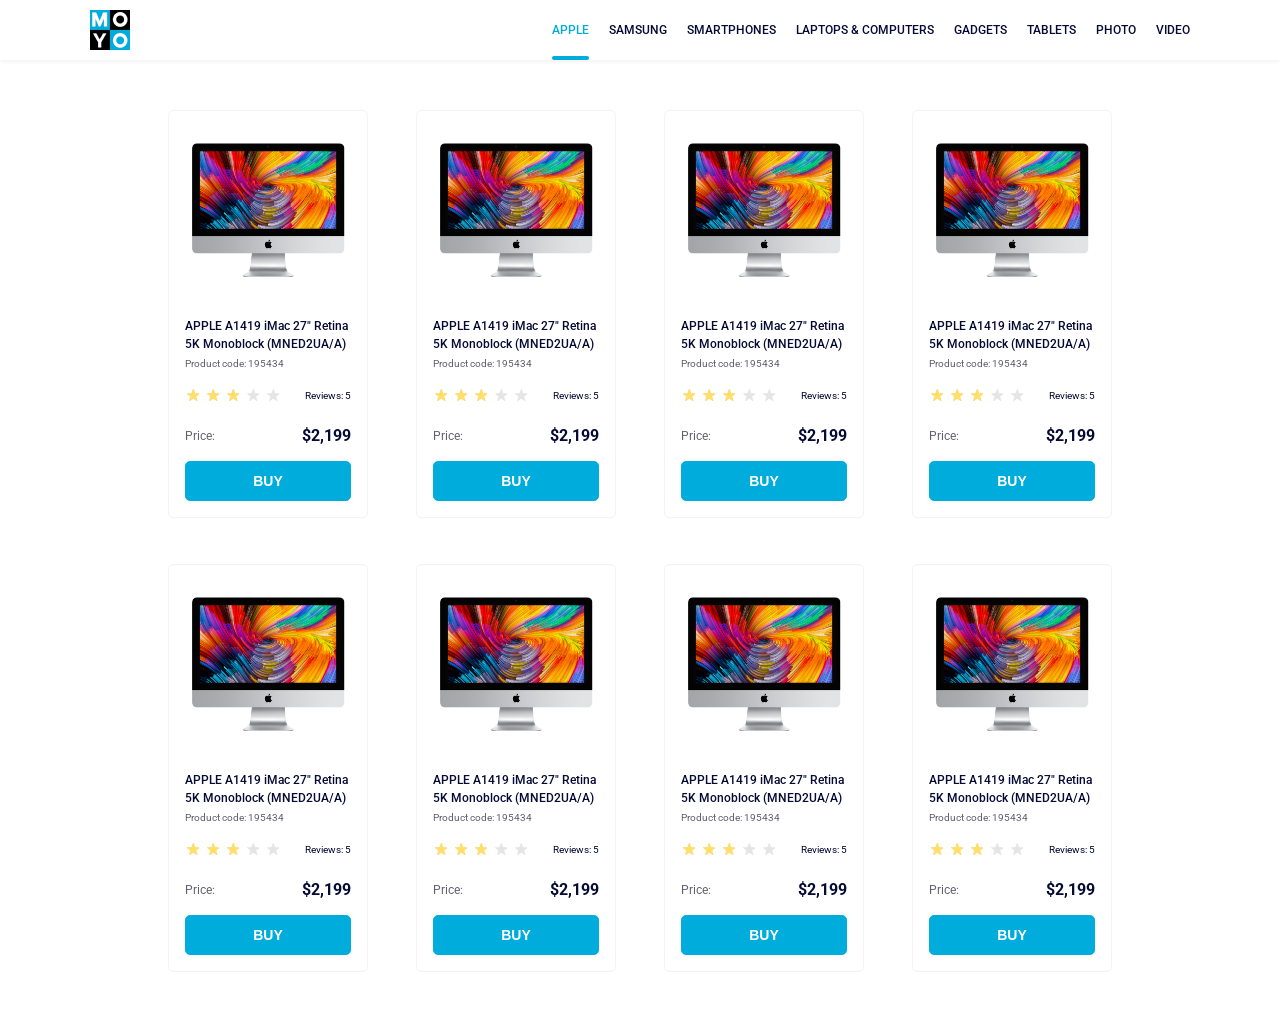
<file: index.html>
<!doctype html><html lang="en"><head><meta charset="utf-8"><meta name="viewport" content="width=device-width, initial-scale=1.0"><title>Catalog</title><link rel="preconnect" href="https://fonts.gstatic.com"><link href="https://fonts.googleapis.com/css2?family=Roboto:wght@400;500;700&display=swap" rel="stylesheet"><link rel="stylesheet" href="index.ab24b341.css"><link rel="stylesheet" href="index.578c05e7.css"><link rel="stylesheet" href="index.b5f9b981.css"><link rel="stylesheet" href="index.4b5ed332.css"><link rel="stylesheet" href="index.2d0fced1.css"></head><body> <div class="wrapper"> <header class="header"> <div class="header-inner"> <a href="/" class="logo"> <img src="logo.eddae0ff.png" alt="MOYO"> </a> <nav class="nav"> <ul class="nav__list"> <li> <a class="is-active" href="#"> Apple </a> </li> <li><a href="#">Samsung</a></li> <li><a href="#">Smartphones</a></li> <li> <a data-qa="nav-hover" href="#"> Laptops & Computers </a> </li> <li><a href="#">Gadgets</a></li> <li><a href="#">Tablets</a></li> <li><a href="#">Photo</a></li> <li><a href="#">Video</a></li> </ul> </nav> </div> </header> <main class="card-container"> <article data-qa="card" class="card"> <div class="card__image"> <img src="imac.202c52ff.jpeg" alt="Product image"> </div> <div class="card__body"> <div class="card__header"> <h2 class="card__title"> APPLE A1419 iMac 27" Retina 5K Monoblock (MNED2UA/A) </h2> <p class="card__code">Product code: 195434</p> </div> <section class="card__rating"> <div class="stars stars--3"> <span class="stars__star"></span> <span class="stars__star"></span> <span class="stars__star"></span> <span class="stars__star"></span> <span class="stars__star"></span> </div> <p class="card__reviews">Reviews: 5</p> </section> <section class="card__price"> <span class="card__price-label">Price:</span> <span class="card__price-value">$2,199</span> </section> <button data-qa="card-hover" class="card__button"> Buy </button> </div> </article> <article class="card"> <div class="card__image"> <img src="imac.202c52ff.jpeg" alt="Product image"> </div> <div class="card__body"> <div class="card__header"> <h2 class="card__title"> APPLE A1419 iMac 27" Retina 5K Monoblock (MNED2UA/A) </h2> <p class="card__code">Product code: 195434</p> </div> <section class="card__rating"> <div class="stars stars--3"> <span class="stars__star"></span> <span class="stars__star"></span> <span class="stars__star"></span> <span class="stars__star"></span> <span class="stars__star"></span> </div> <p class="card__reviews">Reviews: 5</p> </section> <section class="card__price"> <span class="card__price-label">Price:</span> <span class="card__price-value">$2,199</span> </section> <button class="card__button">Buy</button> </div> </article> <article class="card"> <div class="card__image"> <img src="imac.202c52ff.jpeg" alt="Product image"> </div> <div class="card__body"> <div class="card__header"> <h2 class="card__title"> APPLE A1419 iMac 27" Retina 5K Monoblock (MNED2UA/A) </h2> <p class="card__code">Product code: 195434</p> </div> <section class="card__rating"> <div class="stars stars--3"> <span class="stars__star"></span> <span class="stars__star"></span> <span class="stars__star"></span> <span class="stars__star"></span> <span class="stars__star"></span> </div> <p class="card__reviews">Reviews: 5</p> </section> <section class="card__price"> <span class="card__price-label">Price:</span> <span class="card__price-value">$2,199</span> </section> <button class="card__button">Buy</button> </div> </article> <article class="card"> <div class="card__image"> <img src="imac.202c52ff.jpeg" alt="Product image"> </div> <div class="card__body"> <div class="card__header"> <h2 class="card__title"> APPLE A1419 iMac 27" Retina 5K Monoblock (MNED2UA/A) </h2> <p class="card__code">Product code: 195434</p> </div> <section class="card__rating"> <div class="stars stars--3"> <span class="stars__star"></span> <span class="stars__star"></span> <span class="stars__star"></span> <span class="stars__star"></span> <span class="stars__star"></span> </div> <p class="card__reviews">Reviews: 5</p> </section> <section class="card__price"> <span class="card__price-label">Price:</span> <span class="card__price-value">$2,199</span> </section> <button class="card__button">Buy</button> </div> </article> <article class="card"> <div class="card__image"> <img src="imac.202c52ff.jpeg" alt="Product image"> </div> <div class="card__body"> <div class="card__header"> <h2 class="card__title"> APPLE A1419 iMac 27" Retina 5K Monoblock (MNED2UA/A) </h2> <p class="card__code">Product code: 195434</p> </div> <section class="card__rating"> <div class="stars stars--3"> <span class="stars__star"></span> <span class="stars__star"></span> <span class="stars__star"></span> <span class="stars__star"></span> <span class="stars__star"></span> </div> <p class="card__reviews">Reviews: 5</p> </section> <section class="card__price"> <span class="card__price-label">Price:</span> <span class="card__price-value">$2,199</span> </section> <button class="card__button">Buy</button> </div> </article> <article class="card"> <div class="card__image"> <img src="imac.202c52ff.jpeg" alt="Product image"> </div> <div class="card__body"> <div class="card__header"> <h2 class="card__title"> APPLE A1419 iMac 27" Retina 5K Monoblock (MNED2UA/A) </h2> <p class="card__code">Product code: 195434</p> </div> <section class="card__rating"> <div class="stars stars--3"> <span class="stars__star"></span> <span class="stars__star"></span> <span class="stars__star"></span> <span class="stars__star"></span> <span class="stars__star"></span> </div> <p class="card__reviews">Reviews: 5</p> </section> <section class="card__price"> <span class="card__price-label">Price:</span> <span class="card__price-value">$2,199</span> </section> <button class="card__button">Buy</button> </div> </article> <article class="card"> <div class="card__image"> <img src="imac.202c52ff.jpeg" alt="Product image"> </div> <div class="card__body"> <div class="card__header"> <h2 class="card__title"> APPLE A1419 iMac 27" Retina 5K Monoblock (MNED2UA/A) </h2> <p class="card__code">Product code: 195434</p> </div> <section class="card__rating"> <div class="stars stars--3"> <span class="stars__star"></span> <span class="stars__star"></span> <span class="stars__star"></span> <span class="stars__star"></span> <span class="stars__star"></span> </div> <p class="card__reviews">Reviews: 5</p> </section> <section class="card__price"> <span class="card__price-label">Price:</span> <span class="card__price-value">$2,199</span> </section> <button class="card__button">Buy</button> </div> </article> <article class="card"> <div class="card__image"> <img src="imac.202c52ff.jpeg" alt="Product image"> </div> <div class="card__body"> <div class="card__header"> <h2 class="card__title"> APPLE A1419 iMac 27" Retina 5K Monoblock (MNED2UA/A) </h2> <p class="card__code">Product code: 195434</p> </div> <section class="card__rating"> <div class="stars stars--3"> <span class="stars__star"></span> <span class="stars__star"></span> <span class="stars__star"></span> <span class="stars__star"></span> <span class="stars__star"></span> </div> <p class="card__reviews">Reviews: 5</p> </section> <section class="card__price"> <span class="card__price-label">Price:</span> <span class="card__price-value">$2,199</span> </section> <button class="card__button">Buy</button> </div> </article> </main> </div> </body></html>
</file>
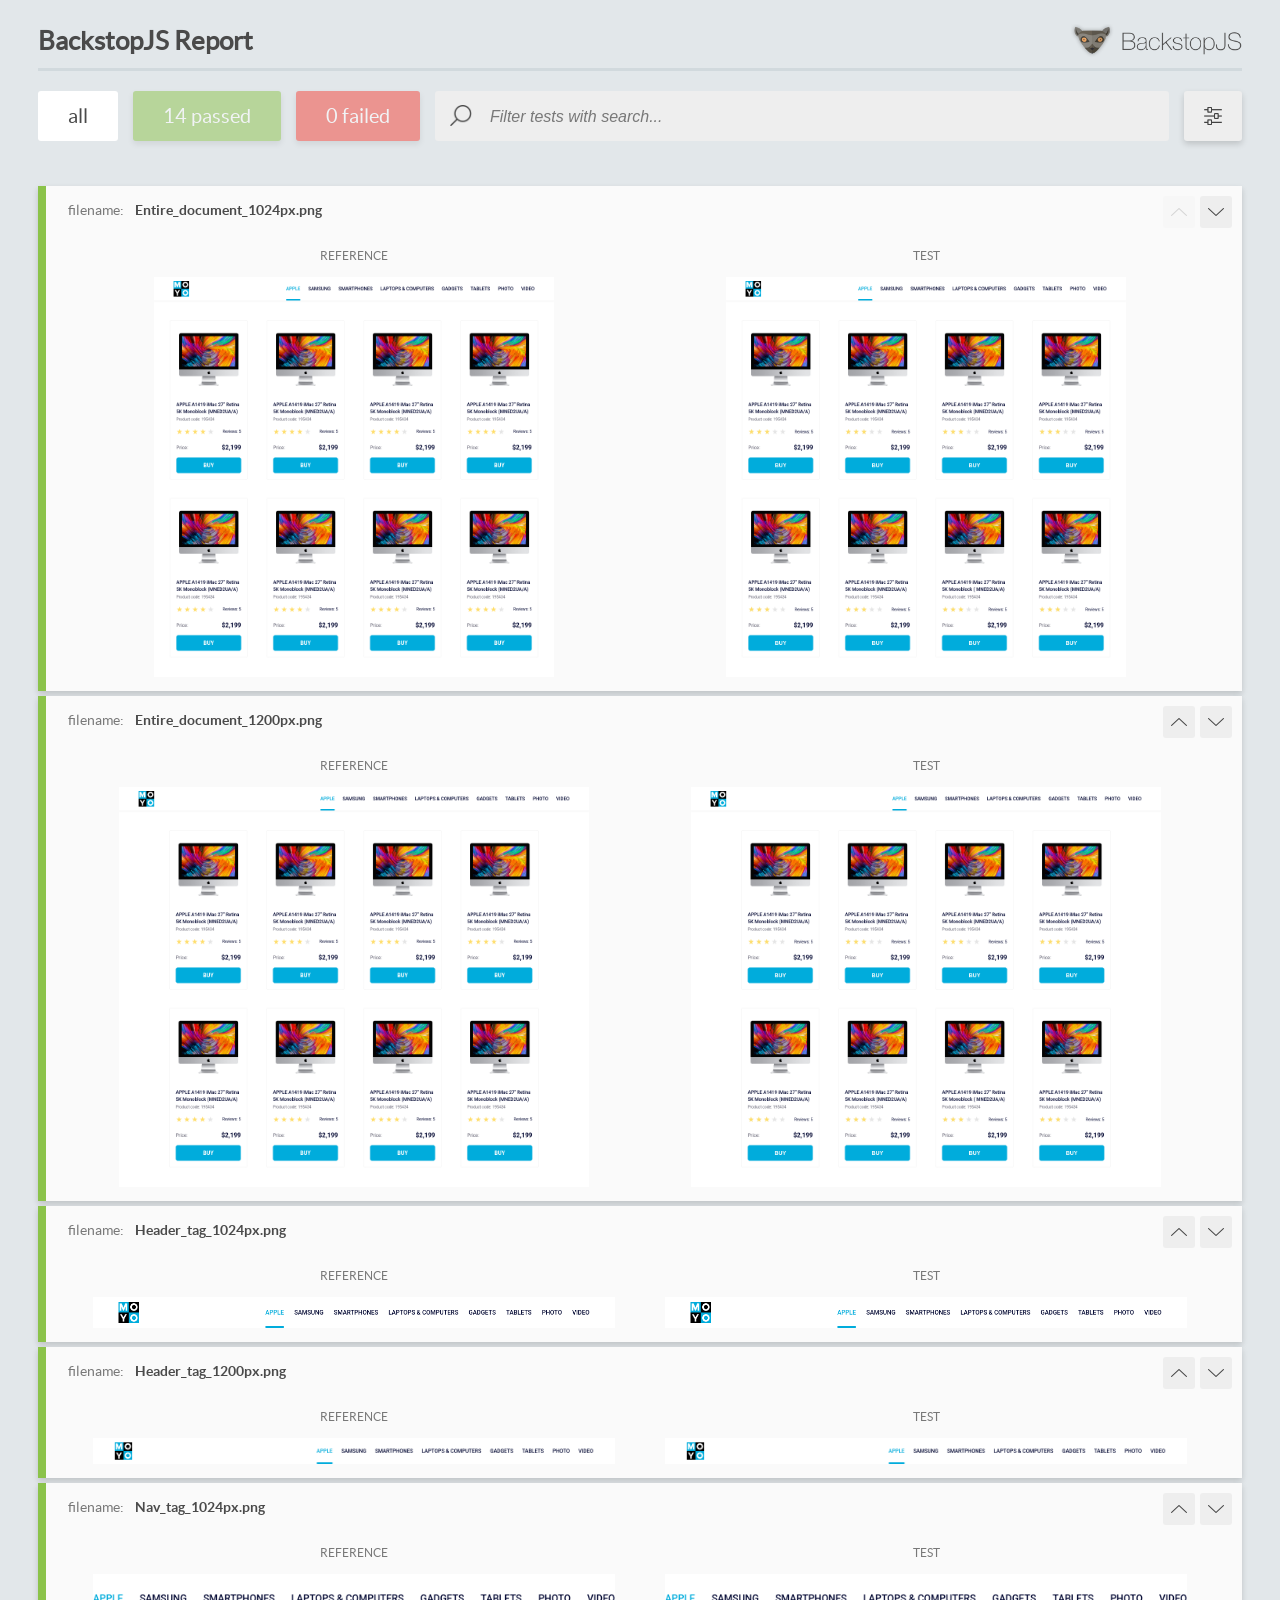
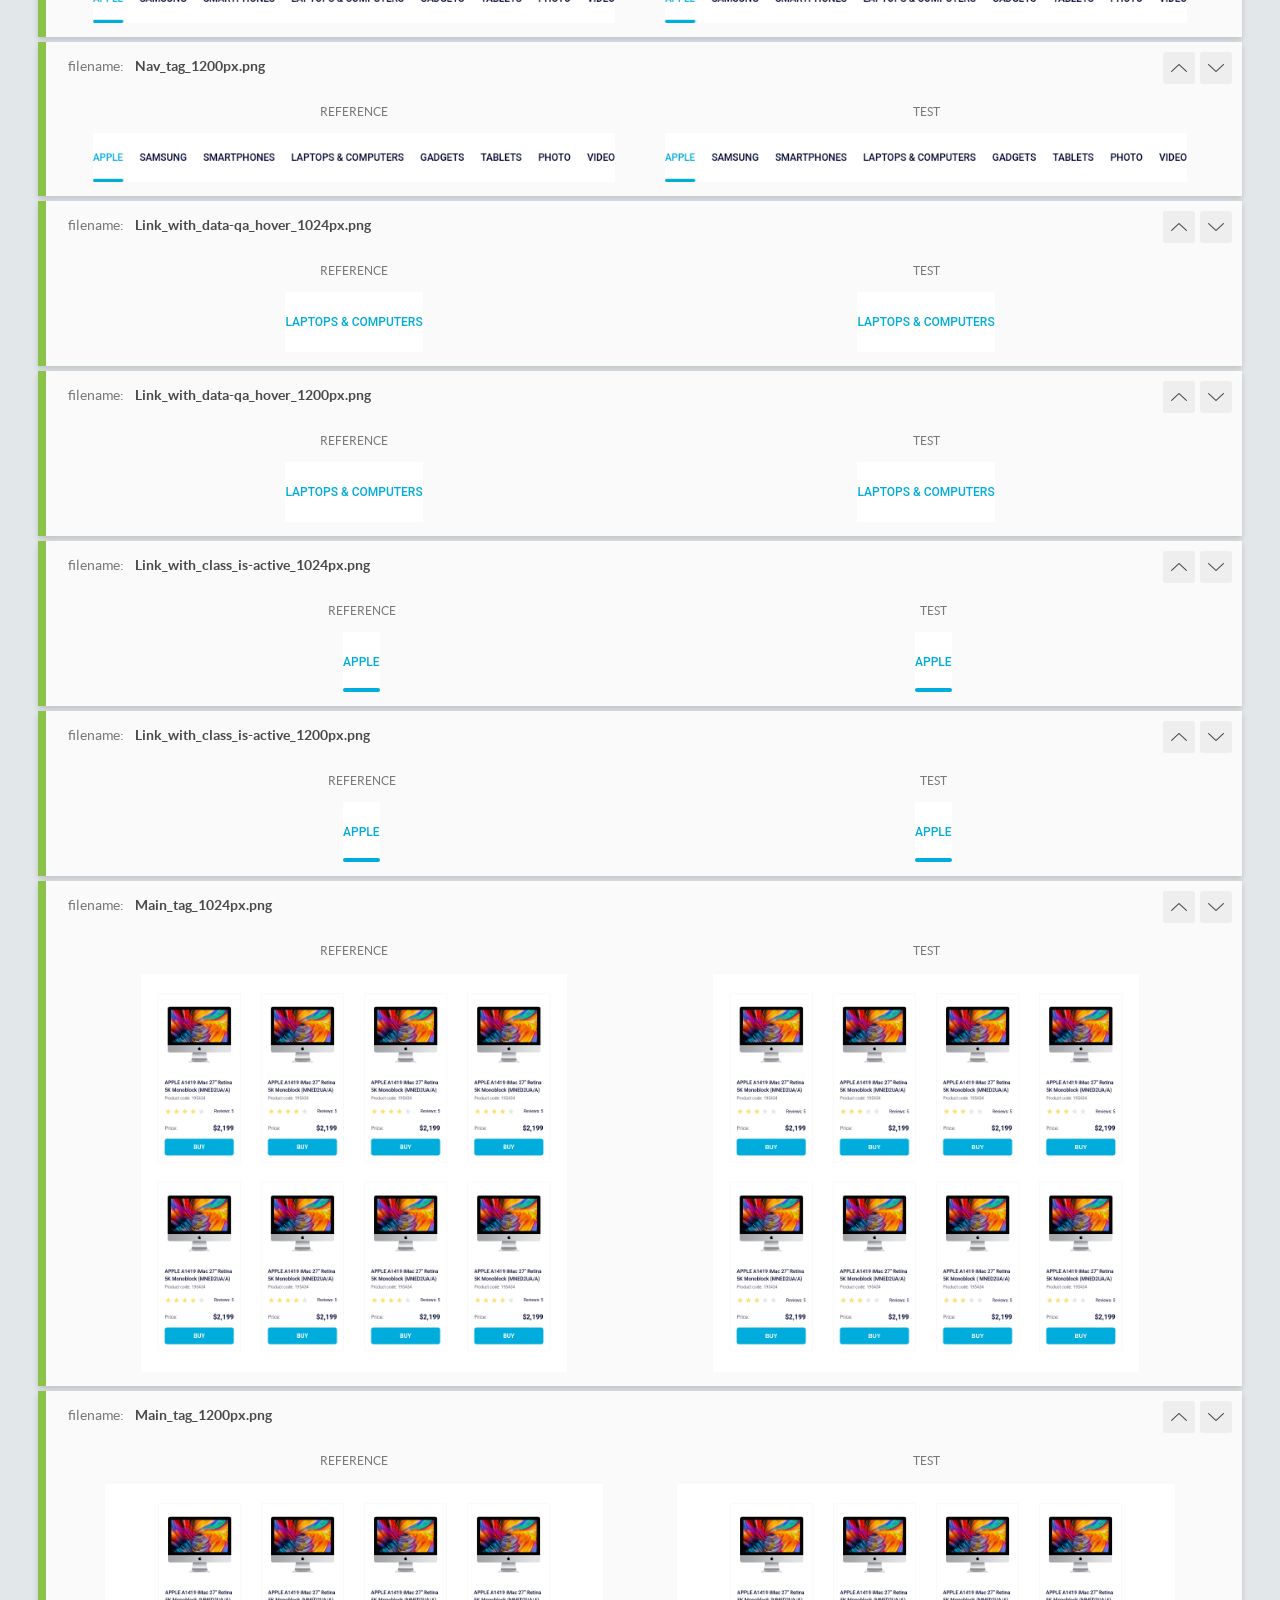
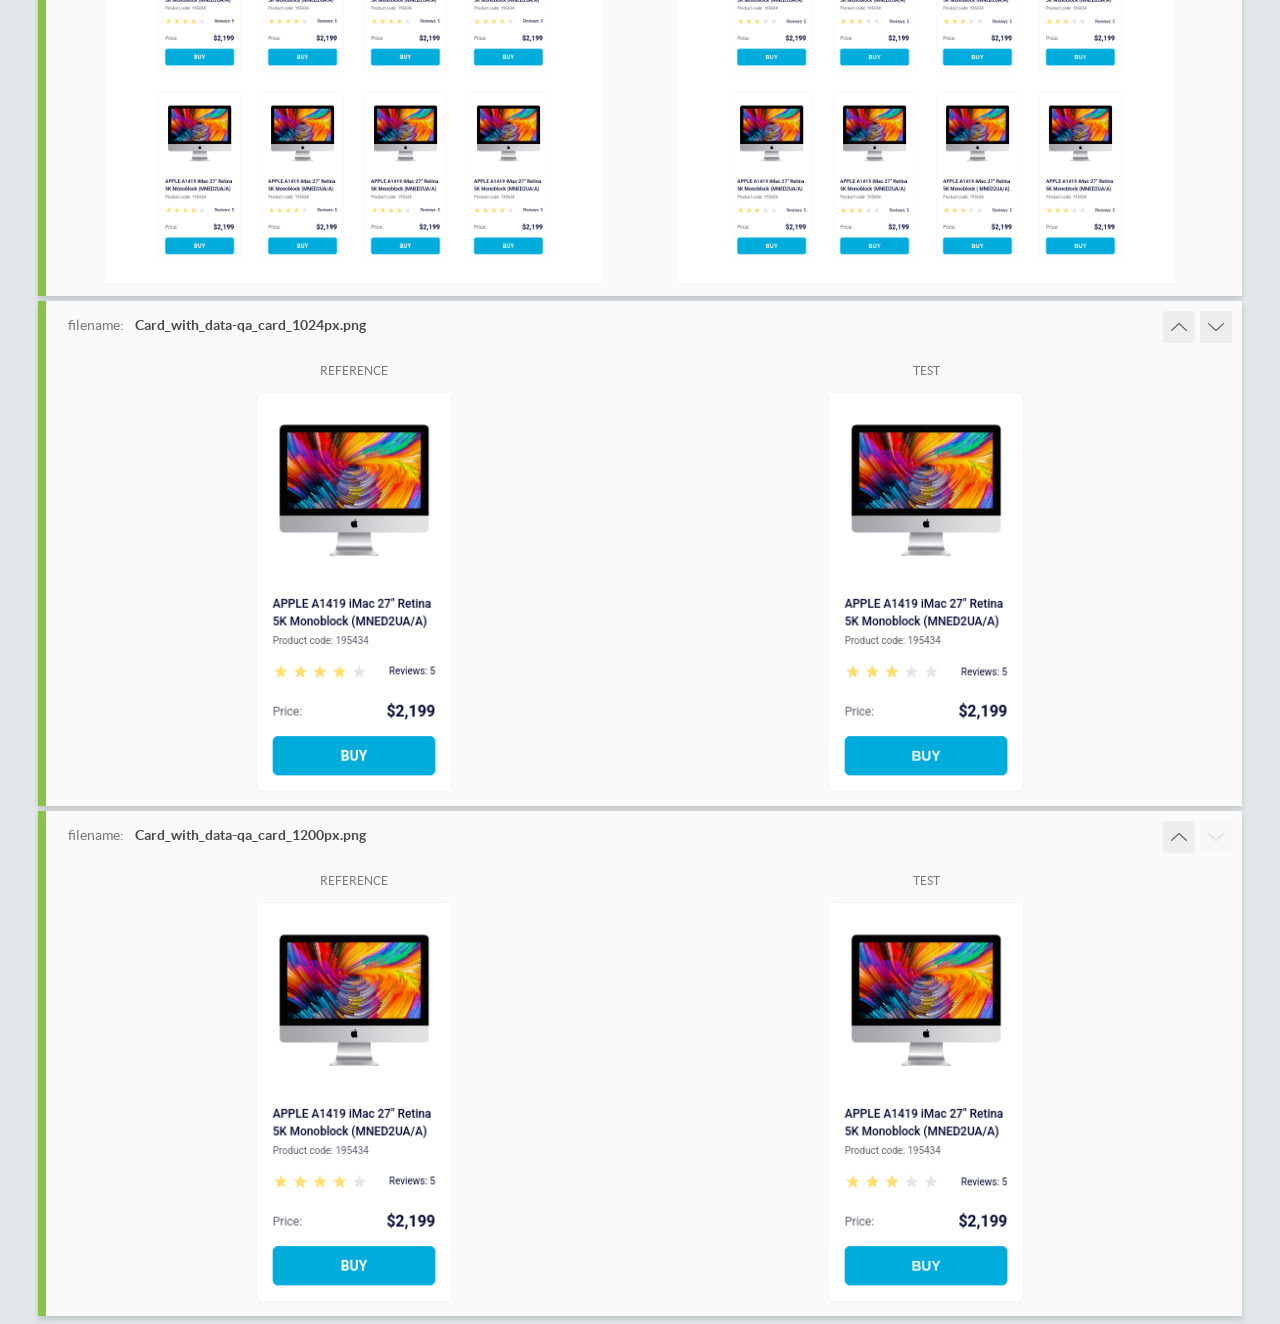
<file: report/html_report/index.html>
<!DOCTYPE html>
<html>
  <head>
    <meta charset="utf-8">
    <!-- Disable Cache -->
    <meta http-equiv="Cache-Control" content="no-cache, no-store, must-revalidate">
    <meta http-equiv="Pragma" content="no-cache">
    <meta http-equiv="Expires" content="0">

    <title>BackstopJS Report</title>

    <style>
      @font-face {
          font-family: 'latoregular';
          src: url('./assets/fonts/lato-regular-webfont.woff2') format('woff2'),
              url('./assets/fonts/lato-regular-webfont.woff') format('woff');
          font-weight: 400;
          font-style: normal;
      }
      @font-face {
          font-family: 'latobold';
          src: url('./assets/fonts/lato-bold-webfont.woff2') format('woff2'),
              url('./assets/fonts/lato-bold-webfont.woff') format('woff');
          font-weight: 700;
          font-style: normal;
      }

      .ReactModal__Body--open {
          overflow: hidden;
      }
      .ReactModal__Body--open .header {
        display: none;
      }

    </style>
  </head>
  <body style="background-color: #E2E7EA">
    <div id="root">

    </div>
    <script>
      function report (report) { // eslint-disable-line no-unused-vars
        window.tests = report;
      }
    </script>
    <script src="config.js"></script>
    <script src="index_bundle.js"></script>
  </body>
</html>
</file>
<file: index.ab24b341.css>
body{box-sizing:border-box;scroll-behavior:smooth;margin:0;padding:0}.wrapper{width:100%}
/*# sourceMappingURL=index.ab24b341.css.map */
</file>
<file: index.578c05e7.css>
.header{width:100%;box-shadow:0 2px 4px #0000000d}.header-inner{box-sizing:border-box;justify-content:space-between;align-items:center;max-width:1024px;margin:0 auto;padding:0 50px;display:flex}@media (width>=1025px){.header-inner{max-width:1200px}}.logo img{height:40px;display:block}.nav__list{text-transform:uppercase;align-items:center;margin:0;padding:0;font-family:Roboto,sans-serif;font-weight:500;list-style:none;display:flex}.nav__list li{margin:0 10px}.nav__list li:first-child{margin-left:0}.nav__list li:last-child{margin-right:0}.nav__list a{color:#060b35;align-items:center;height:60px;font-size:12px;line-height:100%;text-decoration:none;transition:all .3s;display:flex}.nav__list a.is-active,.nav__list a:hover{color:#00acdc}.nav__list a.is-active{position:relative}.nav__list a.is-active:after{content:"";background-color:#00acdc;border-radius:8px;width:100%;height:4px;position:absolute;bottom:0;left:0}
/*# sourceMappingURL=index.578c05e7.css.map */
</file>
<file: index.b5f9b981.css>
/*# sourceMappingURL=index.b5f9b981.css.map */
</file>
<file: index.4b5ed332.css>
.card-container{box-sizing:border-box;grid-template-columns:repeat(1,200px);justify-content:center;gap:46px 48px;margin:0 auto;padding:50px 40px;display:grid}@media (width>=488px){.card-container{grid-template-columns:repeat(2,200px)}}@media (width>=768px){.card-container{grid-template-columns:repeat(3,200px)}}@media (width>=1024px){.card-container{grid-template-columns:repeat(4,200px)}}.card{background-color:#fff;border:1px solid #f3f3f3;border-radius:5px;flex-direction:column;padding:32px 16px 16px;font-family:Roboto,sans-serif;font-size:12px;line-height:18px;transition:all .3s;display:flex}.card__image{margin:0 0 24px;padding:0 3px}.card__image img{width:160px;height:134px;margin:0 auto;display:block}.card__body{flex-direction:column;padding:16px 0 0;display:flex}.card__header{flex-direction:column;display:flex}.card__title{color:#060b35;margin:0 0 4px;font-size:12px;font-weight:500;line-height:18px}.card:hover{transform:scale(1.2)}.card:hover .card__title{color:#34568b}.card__code{color:#616070;margin:0 0 16px;font-size:10px;line-height:14px}.card__rating{justify-content:space-between;align-items:center;margin:0 0 24px;display:flex}.card__reviews{color:#060b35;margin:2px 0 0;font-size:10px;line-height:14px}.card__price{justify-content:space-between;align-items:center;margin:0 0 16px;display:flex}.card__price-label{color:#616070;font-size:12px;font-weight:400;line-height:18px}.card__price-value{color:#060b35;font-size:16px;font-weight:700;line-height:18px}.card__button{color:#fff;box-sizing:border-box;cursor:pointer;text-transform:uppercase;background:#00acdc;border:1px solid #00acdc;border-radius:5px;height:40px;padding:8px;font-size:14px;font-weight:700;line-height:16px;transition:all .3s}.card__button:hover{color:#00acdc;background:#fff;border:1px solid #00acdc}
/*# sourceMappingURL=index.4b5ed332.css.map */
</file>
<file: index.2d0fced1.css>
.stars{justify-content:center;align-items:center;display:flex}.stars__star{aspect-ratio:1;background-image:url(star.822d561e.svg);background-repeat:no-repeat;background-size:cover;width:12px;height:12px;margin:2px 4px;display:block;position:relative}.stars__star:before{content:"";opacity:0;background-image:url(star-active.edda4c43.svg);background-repeat:no-repeat;background-size:cover;position:absolute;inset:0}.stars__star:first-child{margin-left:2px}.stars--1 .stars__star:nth-child(-n+1):before,.stars--2 .stars__star:nth-child(-n+2):before,.stars--3 .stars__star:nth-child(-n+3):before,.stars--4 .stars__star:nth-child(-n+4):before,.stars--5 .stars__star:nth-child(-n+5):before{opacity:1}
/*# sourceMappingURL=index.2d0fced1.css.map */
</file>
